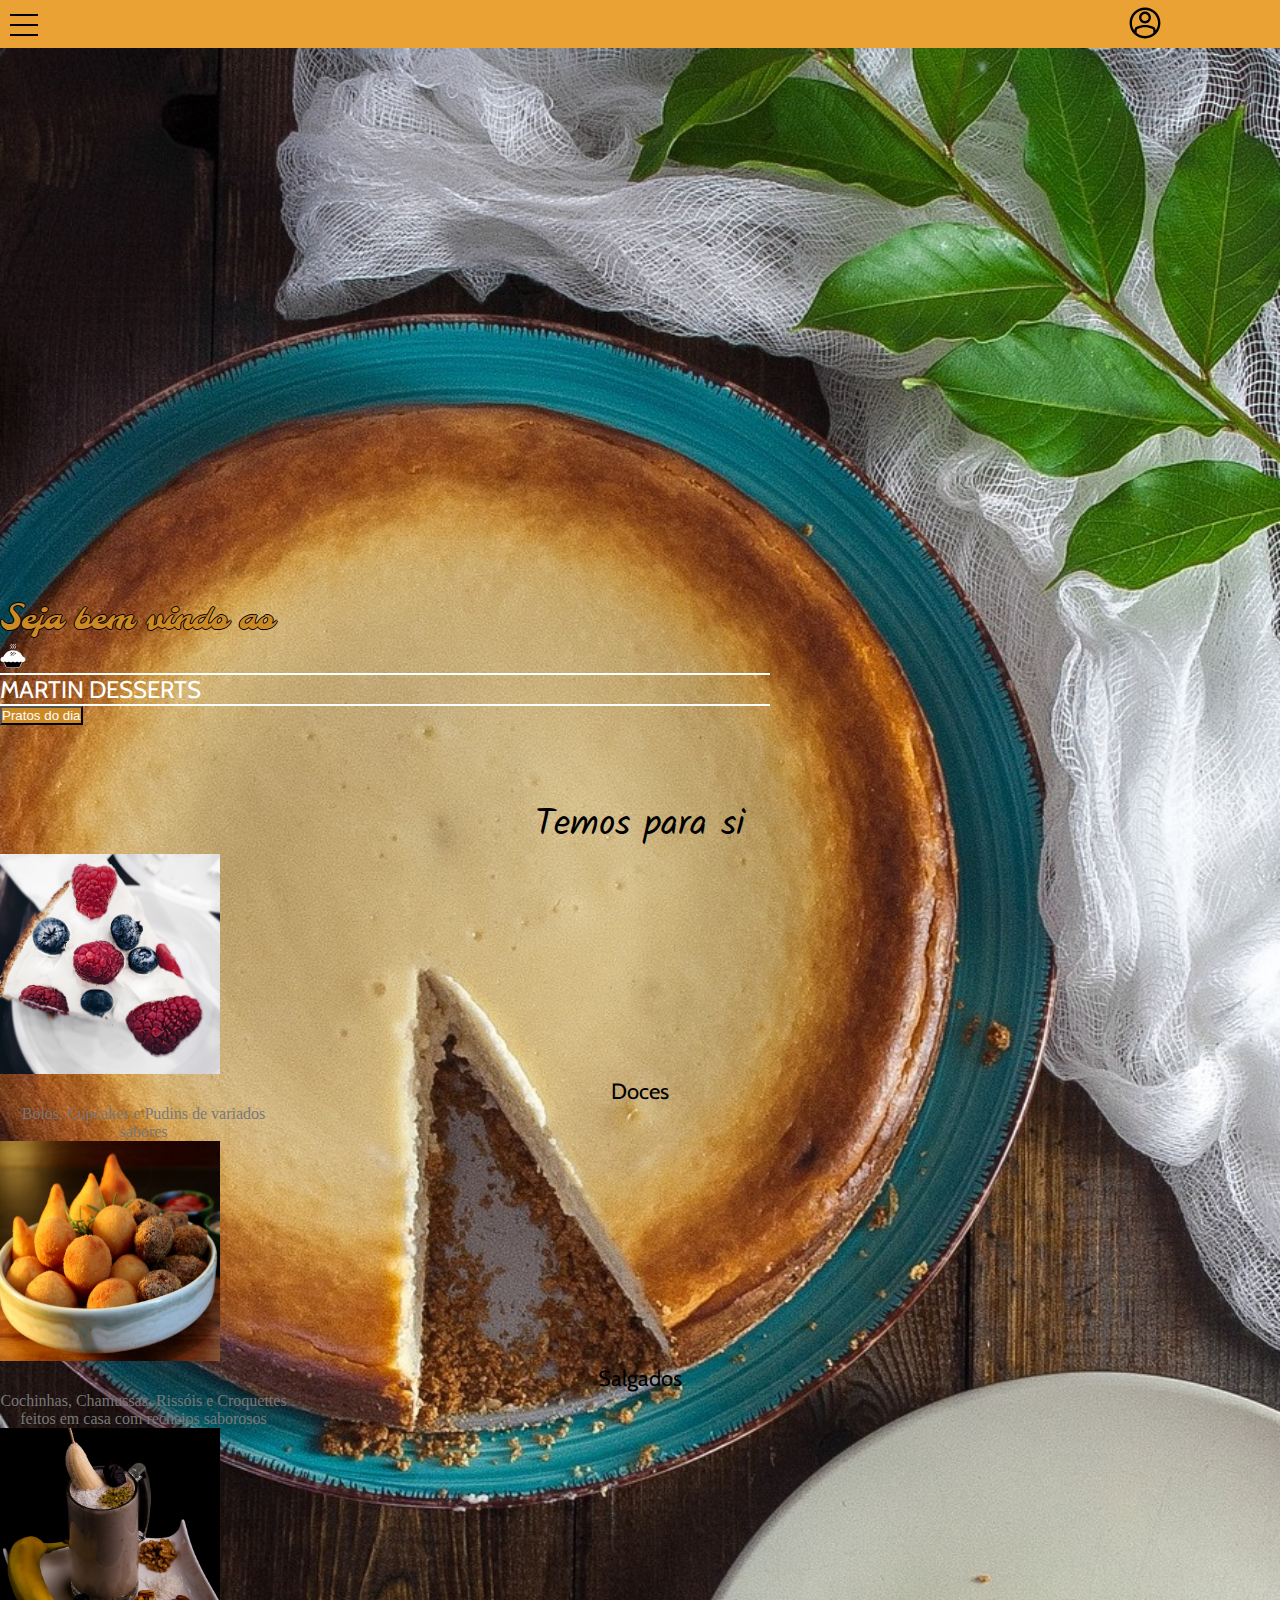
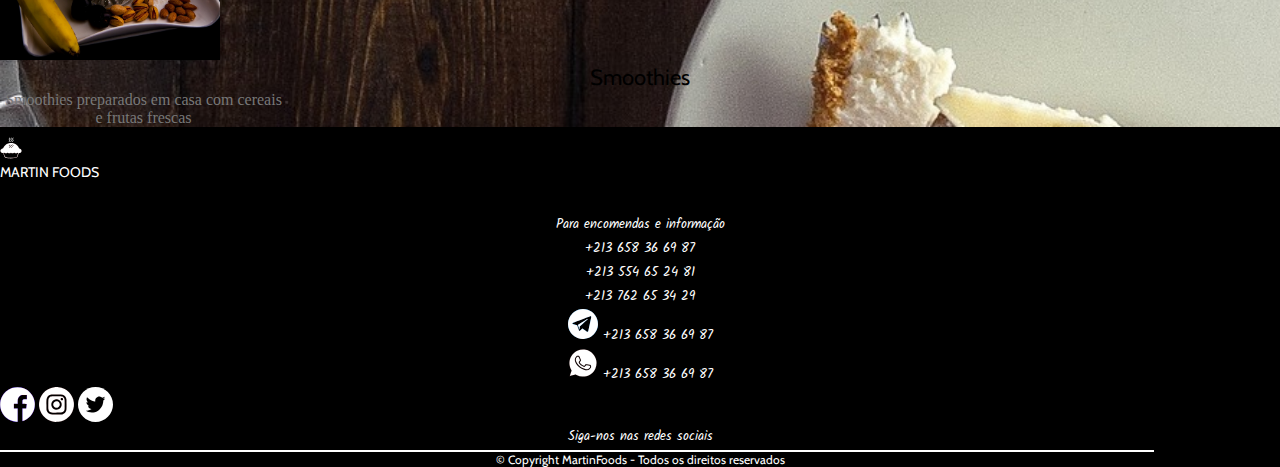
<file: Files/index.html>
<!DOCTYPE html>
<html lang="pt">
<head>
    <meta charset="UTF-8">
    <meta name="viewport" content="width=device-width, initial-scale=1.0">
    <link href="https://fonts.googleapis.com/css2?family=Cabin:ital,wght@0,400;0,500;0,600;0,700;1,400;1,500;1,700&family=Kalam:wght@300;400;700&family=Molle:ital@1&display=swap" rel="stylesheet">
    <link rel="stylesheet" href="https://cdn.jsdelivr.net/npm/bootstrap@4.5.3/dist/css/bootstrap.min.css" integrity="sha384-TX8t27EcRE3e/ihU7zmQxVncDAy5uIKz4rEkgIXeMed4M0jlfIDPvg6uqKI2xXr2" crossorigin="anonymous">
    <link rel="stylesheet" href="another.css">
    <script defer src="script.js"></script>
    <title>Martin Foods</title>
</head>
<body>
    <header>
        <div class="menu-btn">
            <div class="menu-btn-burger">

        </div>
        <a href="login.html" id = "perfil">
            <img src="images/profile_user_icon_148630.svg" width="38px" alt="profile">
        </a>
    </header>
    <main>
        <div id="menuu">
         
        </div>
        
        <div class="container">
            
            <p class="text-center mb-0 boas">Seja bem vindo ao</p>
            <div class="d-flex justify-content-center"><img id="pie" src="images/iconfinder_Pie_56270112.svg" alt=""></div>
            <div class="d-flex justify-content-center mt-0"><hr class="l1"></div>
            <p class="text-center mart my-n2">MARTIN DESSERTS</p>
            <div class="d-flex justify-content-center"><hr class="l1"></div>
            <div class="d-flex justify-content-center"><button type="submit" class="btn btn-link px-3 my-5"><a href="pratos.html">Pratos do dia</a></button></div>

            <p class="temos">Temos para si</p>

            <a class="d-flex justify-content-center mt-5 mb-3" href="doces.html">
                <img class="rounded-circle" src="images/cake-1996314_1920.jpg" width="220px" alt="Bolo coberto com uma pasta branca e enfeitado com frutas vermelhas">
            </a>
            <p class="ftleg">Doces</p>
            <div class="d-flex justify-content-center mt-3"><p class="descrit">Bolos, Cupcakes e Pudins de variados sabores</p></div>
            
            <a class="d-flex justify-content-center mt-5 mb-3" href="salgados.html">
                <img class="rounded-circle" src="images/postblog24.jpg" width="220px" height="220px" alt="Salgados numa tijela branca">
            </a>
            <p class="ftleg">Salgados</p>
            <div class="d-flex justify-content-center mt-3"><p class="descrit">Cochinhas, Chamussas, Rissóis e Croquettes feitos em casa com recheios saborosos</p></div>

            <a class="d-flex justify-content-center mt-5 mb-3" href="smoothies.html">
                <img class="rounded-circle" src="images/majoon-1426276_1920.jpg" width="220px" alt="Bolo coberto com uma pasta branca e enfeitado com frutas vermelhas">
            </a>
            <p class="ftleg">Smoothies</p>
            <div class="d-flex justify-content-center mt-3 mb-5"><p class="descrit">Smoothies preparados em casa com cereais e frutas frescas</p></div>
        </div>
    </main>
    <footer class="pb-n1">
        <div class="d-flex justify-content-center"><img id="pie2" src="images/iconfinder_Pie_56270112.svg" alt=""></div>
        <p class="text-center mart2 m-0">MARTIN FOODS</p>
        <div class="contacts">
            <p>Para encomendas e informação</p>
            <p>+213 658 36 69 87</p>
            <p>+213 554 65 24 81</p>
            <p>+213 762 65 34 29</p>
            <p><img src="images/iconfinder_telegram_3069742.svg" width="30px" alt="">    +213 658 36 69 87</p>
            <p><img src="images/iconfinder_Social-media-expand_Whatsapp_4362938.svg" width="30px" alt="">    +213 658 36 69 87</p>
        </div>
        
        <div class="d-flex justify-content-center pt-3 mt-5 mb-3">
            <a href="https://www.facebook.com/daniel.martinho.9400"><img class="mr-4" src="images/facebook (1).svg" width="35px" alt="facebook logo"></a>
            <a href="https://www.instagram.com/mnz_cobra?=nametag"><img src="images/instagram.svg" width="35px" alt="instagram logo"></a>
            <a href="https://twitter.com/MnzMarcus?s=08"><img class="ml-4" src="images/iconfinder_twitter_online_social_media_734367.svg" width="35px" alt="twitter logo"></a>
        </div>
        <p class="siga">Siga-nos nas redes sociais</p>
        <div class="d-flex justify-content-center "><hr class="copy mb-0"></div>
        <p class="right">&copy Copyright MartinFoods - Todos os direitos reservados</p>
    </footer>
</body>
</html>
</file>
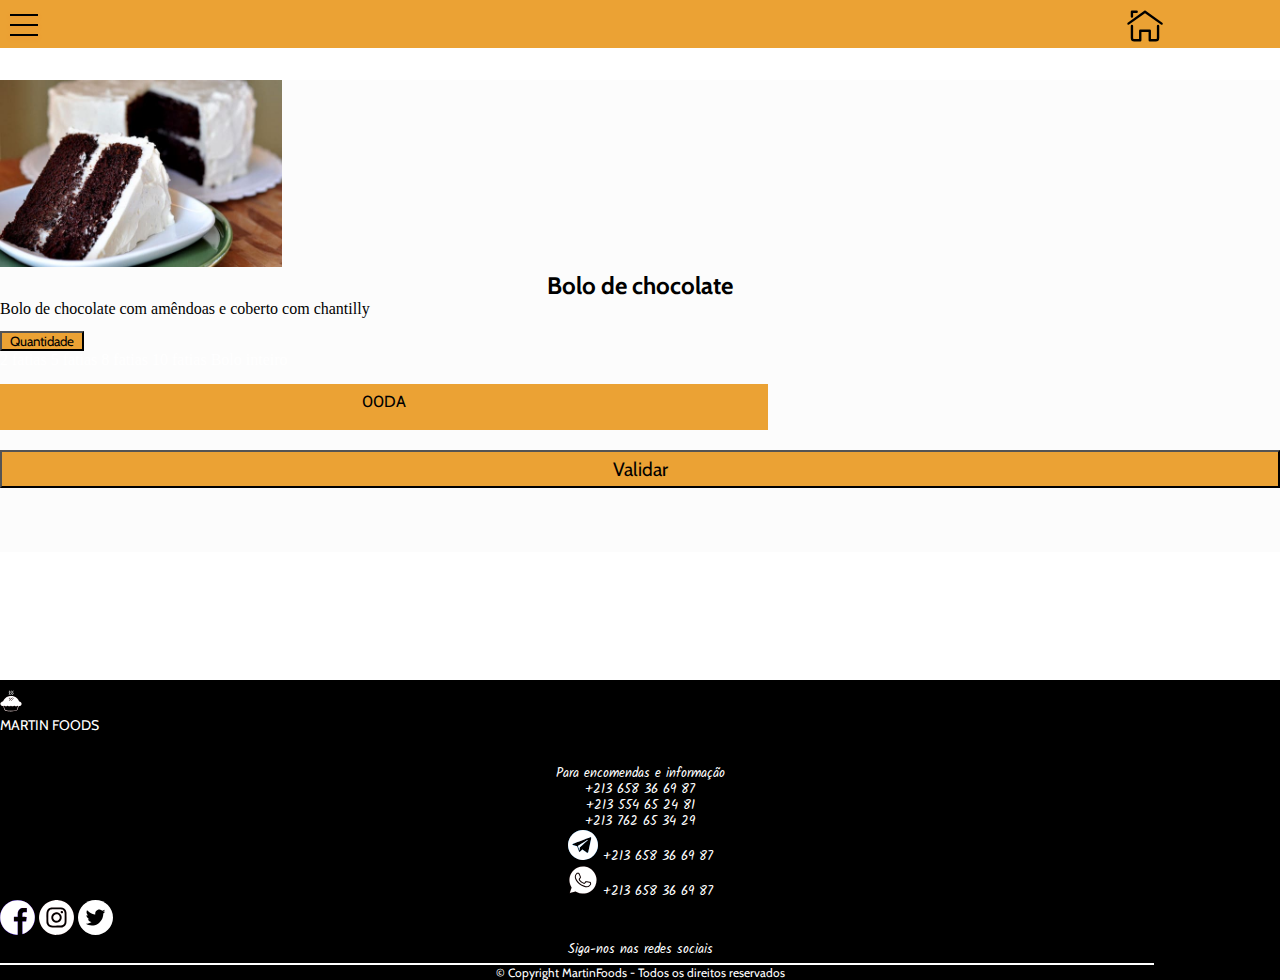
<file: Files/bolochoco.html>
<!DOCTYPE html>
<html lang="pt">
<head>
    <meta charset="UTF-8">
    <meta name="viewport" content="width=device-width, initial-scale=1.0">
    <link href="https://fonts.googleapis.com/css2?family=Cabin:ital,wght@0,400;0,500;0,600;0,700;1,400;1,500;1,700&family=Kalam:wght@300;400;700&family=Molle:ital@1&display=swap" rel="stylesheet">
    <link rel="stylesheet" href="https://cdn.jsdelivr.net/npm/bootstrap@4.5.3/dist/css/bootstrap.min.css" integrity="sha384-TX8t27EcRE3e/ihU7zmQxVncDAy5uIKz4rEkgIXeMed4M0jlfIDPvg6uqKI2xXr2" crossorigin="anonymous">
    <script defer src="https://code.jquery.com/jquery-3.5.1.slim.min.js" integrity="sha384-DfXdz2htPH0lsSSs5nCTpuj/zy4C+OGpamoFVy38MVBnE+IbbVYUew+OrCXaRkfj" crossorigin="anonymous"></script>
    <script defer src="https://cdn.jsdelivr.net/npm/bootstrap@4.5.3/dist/js/bootstrap.bundle.min.js" integrity="sha384-ho+j7jyWK8fNQe+A12Hb8AhRq26LrZ/JpcUGGOn+Y7RsweNrtN/tE3MoK7ZeZDyx" crossorigin="anonymous"></script>
    <script defer src="script.js"></script>
    <link rel="stylesheet" href="main.css">
    <title>Bolo de chocolate</title>
</head>
<body>
    <header>
      <div class="menu-btn">
        <div class="menu-btn-burger">

        </div>
      </div>
      <a href="index.html" id="home">
        <img src="images/home_button.svg" width="38px" alt="home button">
      </a>
    </header>
    <main>
      <div id="menuu">
         
      </div>

      <div class= "container">
        <div class="d-flex justify-content-center">
          <img src="images/Bolo de chocolate.jpg" width="282px" alt="Bolo de chocolate">
        </div>

      <h2>Bolo de chocolate</h2>
      <p class="text-center mx-4 my-5">Bolo de chocolate com amêndoas e coberto com chantilly</p>

      <!-- Example split danger button -->
      <div class="d-flex justify-content-around my-1">
        <div class="dropdown">
          <button class="btn btn-light dropdown-toggle" type="button" id="dropdownMenuButton" data-toggle="dropdown" aria-haspopup="true" aria-expanded="false">
            Quantidade
          </button>
          <div class="dropdown-menu">
            <a class="dropdown-item" id="opt1" href="#">2 fatias</a>
            <a class="dropdown-item" id="opt2" href="#">5 fatias</a>
            <a class="dropdown-item" id="opt3" href="#">8 fatias</a>
            <a class="dropdown-item" id="opt4" href="#">10 fatias</a>
            <a class="dropdown-item" id="opt5" href="#">Bolo inteiro</a>
          </div>
        </div>
        <p id="preço">00DA</p>
      </div>
        <div class="d-flex justify-content-center">
          <button class="validar btn btn-light" type="submit">Validar</button>
        </div>
      </div>
    </main>
    <footer>
      <div class="d-flex justify-content-center"><img id="pie2" src="images/iconfinder_Pie_56270112.svg" alt=""></div>
        <p class="text-center mart2 m-0">MARTIN FOODS</p>
        <div class="contacts">
            <p>Para encomendas e informação</p>
            <p>+213 658 36 69 87</p>
            <p>+213 554 65 24 81</p>
            <p>+213 762 65 34 29</p>
            <p><img src="images/iconfinder_telegram_3069742.svg" width="30px" alt="">    +213 658 36 69 87</p>
            <p><img src="images/iconfinder_Social-media-expand_Whatsapp_4362938.svg" width="30px" alt="">    +213 658 36 69 87</p>
        </div>
        
        <div class="d-flex justify-content-center pt-3 mt-5 mb-3">
          <a href="https://www.facebook.com/daniel.martinho.9400"><img class="mr-4" src="images/facebook (1).svg" width="35px" alt="facebook logo"></a>
          <a href="https://www.instagram.com/mnz_cobra?=nametag"><img src="images/instagram.svg" width="35px" alt="instagram logo"></a>
          <a href="https://twitter.com/MnzMarcus?s=08"><img class="ml-4" src="images/iconfinder_twitter_online_social_media_734367.svg" width="35px" alt="twitter logo"></a>
        </div>
        <p class="siga">Siga-nos nas redes sociais</p>
        <div class="d-flex justify-content-center "><hr class="copy mb-0"></div>
        <p class="right">&copy Copyright MartinFoods - Todos os direitos reservados</p>
    </footer>
</body>
</html>
</file>
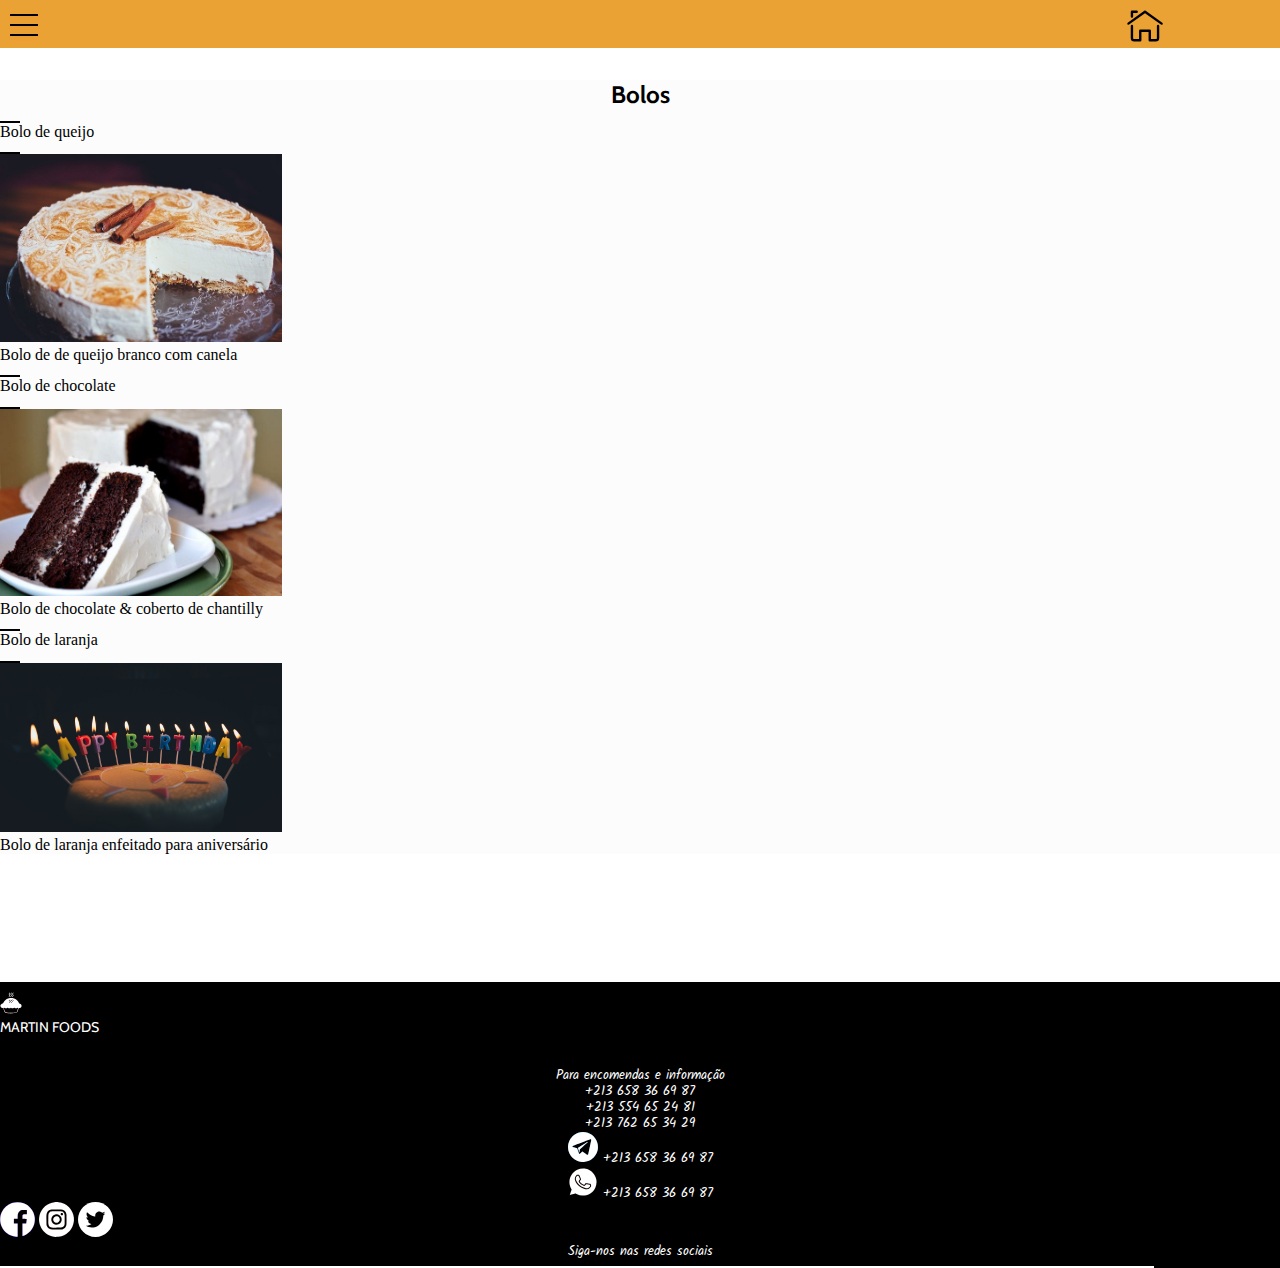
<file: Files/bolos.html>
<!DOCTYPE html>
<html lang="pt">
<head>
    <meta charset="UTF-8">
    <meta name="viewport" content="width=device-width, initial-scale=1.0">
    <link href="https://fonts.googleapis.com/css2?family=Cabin:ital,wght@0,400;0,500;0,600;0,700;1,400;1,500;1,700&family=Kalam:wght@300;400;700&family=Molle:ital@1&display=swap" rel="stylesheet">
    <link rel="stylesheet" href="https://cdn.jsdelivr.net/npm/bootstrap@4.5.3/dist/css/bootstrap.min.css" integrity="sha384-TX8t27EcRE3e/ihU7zmQxVncDAy5uIKz4rEkgIXeMed4M0jlfIDPvg6uqKI2xXr2" crossorigin="anonymous">
    <script defer src="script.js"></script>
    <link rel="stylesheet" href="main.css">
    <title>Bolos</title>
</head>
<body>
    <header>
        <div class="menu-btn">
            <div class="menu-btn-burger">
    
        </div>
    
        <a href="index.html" id="home">
            <img src="images/home_button.svg" width="38px" alt="home button">
        </a>
       </header>
       <main>
            <div id="menuu">
                
            </div>
            
            <div class="container">
            <h2 class="my-3">Bolos</h2>
    
            <div class="d-flex justify-content-center mt-5">
                <hr class="l2">
                <p class="px-1">Bolo de queijo</p>
                <hr class="l2">
            </div>
    
            <a class="d-flex justify-content-center" href="#">
                <img src="images/blur-1869227_640.jpg" width="282px" alt="">
            </a>
            <p class="text-center mx-5 my-0">Bolo de de queijo branco com canela</p>
    
    
            <div class="d-flex justify-content-center mt-5">
                <hr class="l2">
                <p class="px-1">Bolo de chocolate</p>
                <hr class="l2">
            </div>
            <div class="item">
                <a class="d-flex justify-content-center px-n2" href="bolochoco.html">
                <img src="images/Bolo de chocolate.jpg" width="282px" alt="Bolo de chocolate">
                </a>
                <p class="text-center mx-5 my-0">Bolo de chocolate & coberto de chantilly</p>
            </div>
            
    
            <div class="d-flex justify-content-center mt-5">
                <hr class="l2">
                <p class="px-1">Bolo de laranja</p>
                <hr class="l2">
            </div>
    
            <a class="d-flex justify-content-center" href="#">
                <img src="images/Bolo de laranja.jpg" width="282px" alt="Bolo de laranja">
            </a>
            <p class="text-center mx-5 my-0 mb-5">Bolo de laranja enfeitado para aniversário</p>
       </main>
       <footer>
        <div class="d-flex justify-content-center"><img id="pie2" src="images/iconfinder_Pie_56270112.svg" alt=""></div>
            <p class="text-center mart2 m-0">MARTIN FOODS</p>
            <div class="contacts">
                <p>Para encomendas e informação</p>
                <p>+213 658 36 69 87</p>
                <p>+213 554 65 24 81</p>
                <p>+213 762 65 34 29</p>
                <p><img src="images/iconfinder_telegram_3069742.svg" width="30px" alt="">    +213 658 36 69 87</p>
                <p><img src="images/iconfinder_Social-media-expand_Whatsapp_4362938.svg" width="30px" alt="">    +213 658 36 69 87</p>
            </div>
            
            <div class="d-flex justify-content-center pt-3 mt-5 mb-3">
                <a href="https://www.facebook.com/daniel.martinho.9400"><img class="mr-4" src="images/facebook (1).svg" width="35px" alt="facebook logo"></a>
                <a href="https://www.instagram.com/mnz_cobra?=nametag"><img src="images/instagram.svg" width="35px" alt="instagram logo"></a>
                <a href="https://twitter.com/MnzMarcus?s=08"><img class="ml-4" src="images/iconfinder_twitter_online_social_media_734367.svg" width="35px" alt="twitter logo"></a>
            </div>
            <p class="siga">Siga-nos nas redes sociais</p>
            <div class="d-flex justify-content-center "><hr class="copy mb-0"></div>
            <p clas
</body>
</html>
</file>
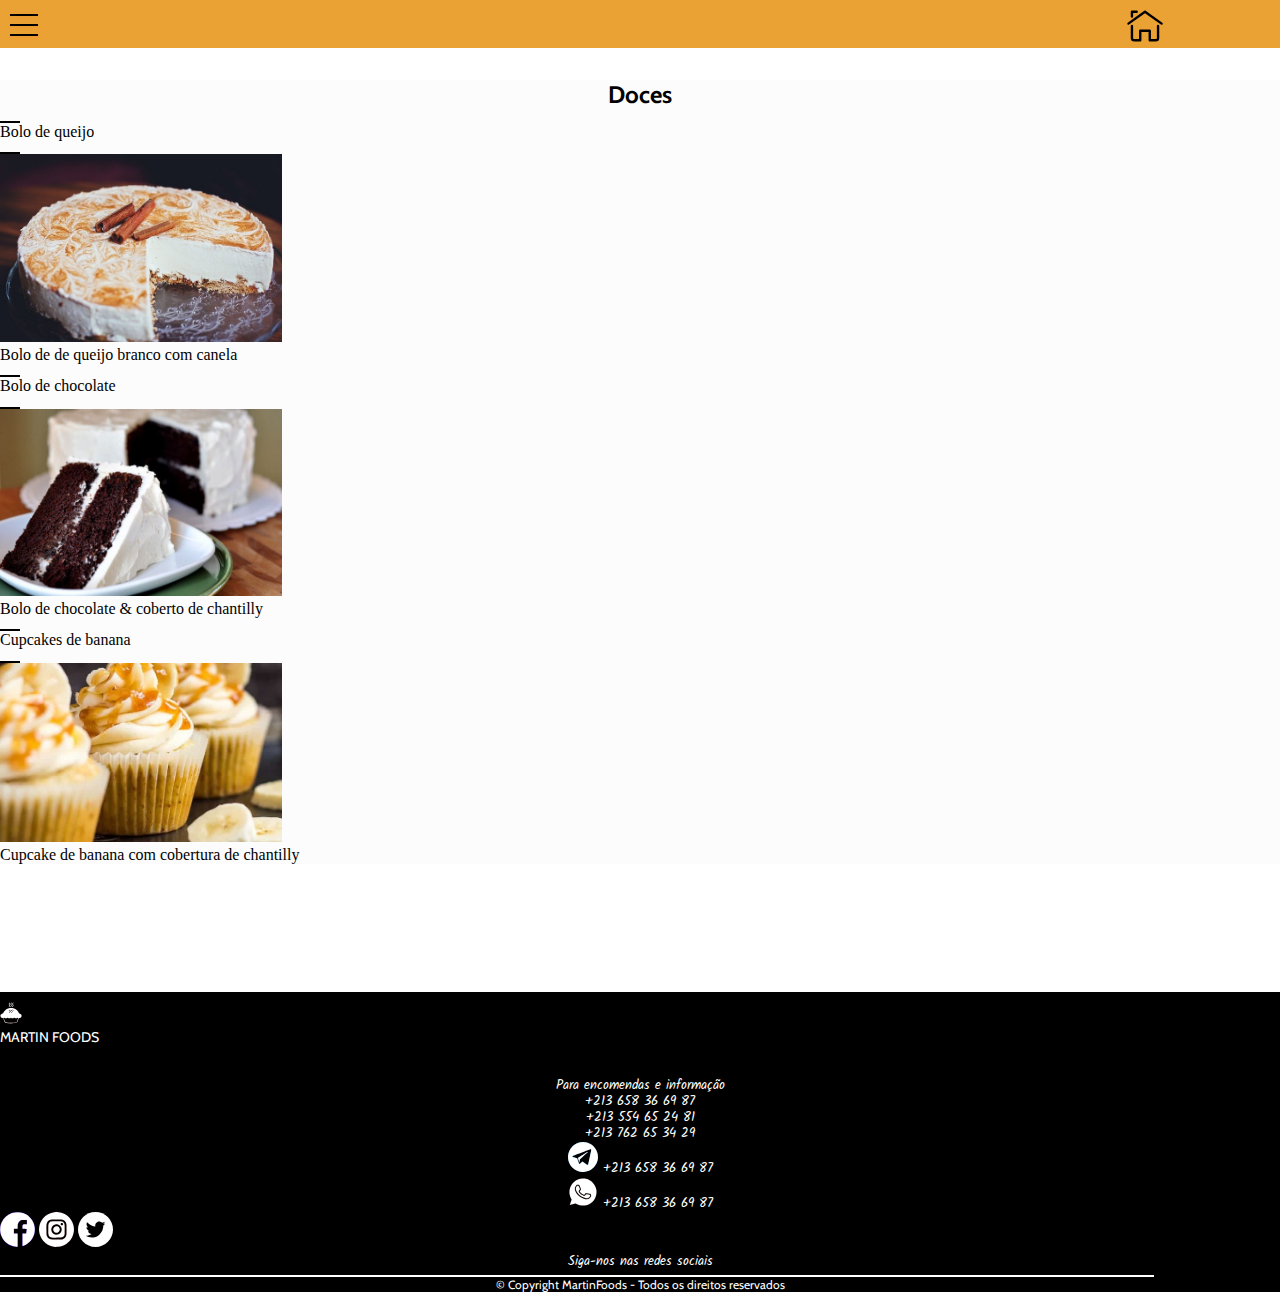
<file: Files/doces.html>
<!DOCTYPE html>
<html lang="pt">
<head>
    <meta charset="UTF-8">
    <meta name="viewport" content="width=device-width, initial-scale=1.0">
    <link href="https://fonts.googleapis.com/css2?family=Cabin:ital,wght@0,400;0,500;0,600;0,700;1,400;1,500;1,700&family=Kalam:wght@300;400;700&family=Molle:ital@1&display=swap" rel="stylesheet">
    <link rel="stylesheet" href="https://cdn.jsdelivr.net/npm/bootstrap@4.5.3/dist/css/bootstrap.min.css" integrity="sha384-TX8t27EcRE3e/ihU7zmQxVncDAy5uIKz4rEkgIXeMed4M0jlfIDPvg6uqKI2xXr2" crossorigin="anonymous">
    <script defer src="script.js"></script>
    <link rel="stylesheet" href="main.css">
    <title>Doces</title>
</head>
<body>
   <header>
    <div class="menu-btn">
        <div class="menu-btn-burger">

    </div>

    <a href="index.html" id="home">
        <img src="images/home_button.svg" width="38px" alt="home button">
    </a>
   </header>
   <main>
        <div id="menuu">
            
        </div>
        
        <div class="container">
        <h2 class="my-3">Doces</h2>

        <div class="d-flex justify-content-center mt-5">
            <hr class="l2">
            <p class="px-1">Bolo de queijo</p>
            <hr class="l2">
        </div>

        <a class="d-flex justify-content-center" href="#">
            <img src="images/blur-1869227_640.jpg" width="282px" alt="">
        </a>
        <p class="text-center mx-5 my-0">Bolo de de queijo branco com canela</p>


        <div class="d-flex justify-content-center mt-5">
            <hr class="l2">
            <p class="px-1">Bolo de chocolate</p>
            <hr class="l2">
        </div>
        <div class="item">
            <a class="d-flex justify-content-center px-n2" href="bolochoco.html">
            <img src="images/Bolo de chocolate.jpg" width="282px" alt="Bolo de chocolate">
            </a>
            <p class="text-center mx-5 my-0">Bolo de chocolate & coberto de chantilly</p>
        </div>
        

        <div class="d-flex justify-content-center mt-5">
            <hr class="l2">
            <p class="px-1">Cupcakes de banana</p>
            <hr class="l2">
        </div>

        <a class="d-flex justify-content-center" href="#">
            <img src="images/Cupcake de banana.jpg" width="282px" alt="Cupcake de banana">
        </a>
        <p class="text-center mx-5 my-0 mb-5">Cupcake de banana com cobertura de chantilly</p>
   </main>
   <footer>
    <div class="d-flex justify-content-center"><img id="pie2" src="images/iconfinder_Pie_56270112.svg" alt=""></div>
        <p class="text-center mart2 m-0">MARTIN FOODS</p>
        <div class="contacts">
            <p>Para encomendas e informação</p>
            <p>+213 658 36 69 87</p>
            <p>+213 554 65 24 81</p>
            <p>+213 762 65 34 29</p>
            <p><img src="images/iconfinder_telegram_3069742.svg" width="30px" alt="">    +213 658 36 69 87</p>
            <p><img src="images/iconfinder_Social-media-expand_Whatsapp_4362938.svg" width="30px" alt="">    +213 658 36 69 87</p>
        </div>
        
        <div class="d-flex justify-content-center pt-3 mt-5 mb-3">
            <a href="https://www.facebook.com/daniel.martinho.9400"><img class="mr-4" src="images/facebook (1).svg" width="35px" alt="facebook logo"></a>
            <a href="https://www.instagram.com/mnz_cobra?=nametag"><img src="images/instagram.svg" width="35px" alt="instagram logo"></a>
            <a href="https://twitter.com/MnzMarcus?s=08"><img class="ml-4" src="images/iconfinder_twitter_online_social_media_734367.svg" width="35px" alt="twitter logo"></a>
        </div>
        <p class="siga">Siga-nos nas redes sociais</p>
        <div class="d-flex justify-content-center "><hr class="copy mb-0"></div>
        <p class="right">&copy Copyright MartinFoods - Todos os direitos reservados</p>
   </footer> 
</body>
</html>
</file>
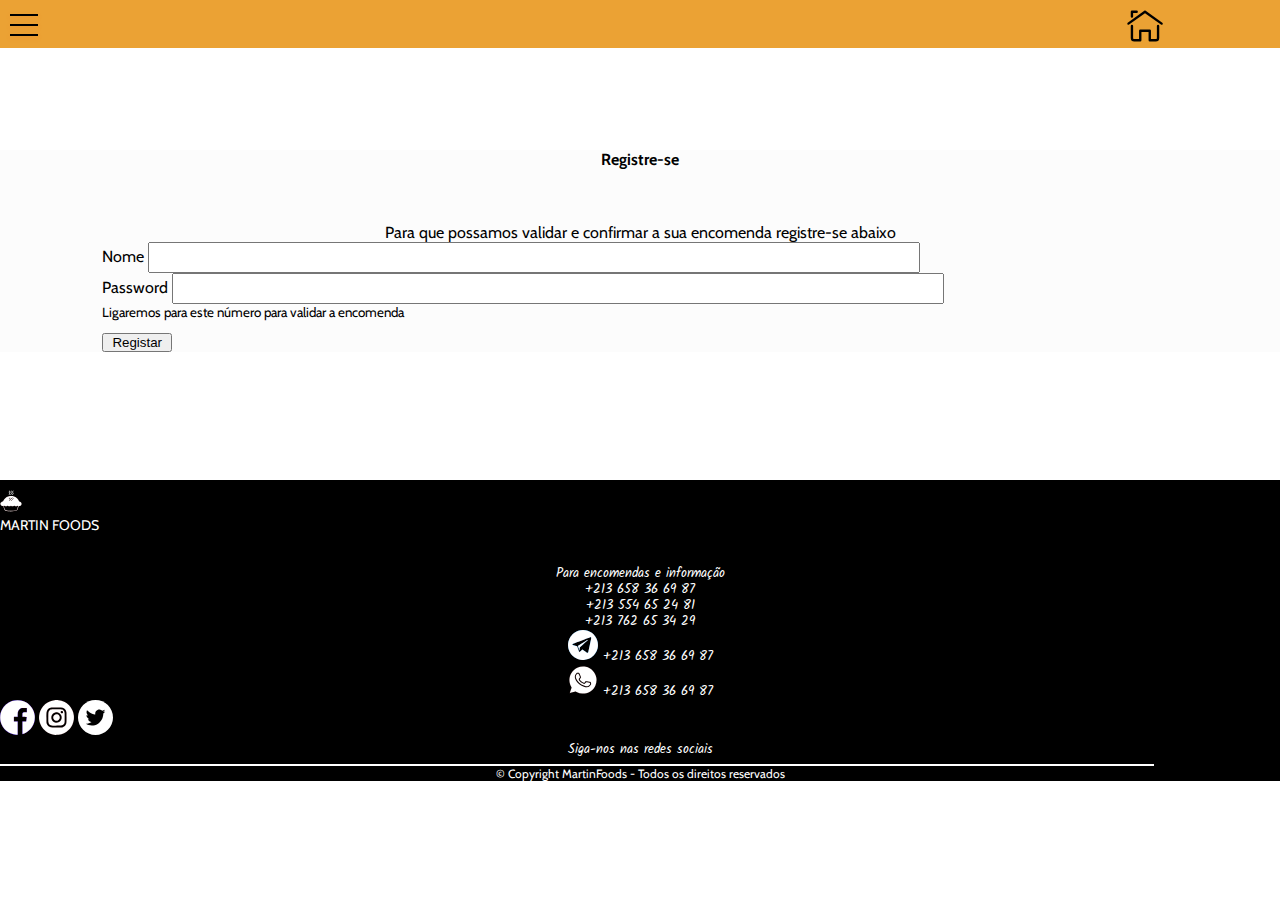
<file: Files/login.html>
<!DOCTYPE html>
<html lang="pt">
<head>
    <meta charset="UTF-8">
    <meta name="viewport" content="width=device-width, initial-scale=1.0">
    <link href="https://fonts.googleapis.com/css2?family=Cabin:ital,wght@0,400;0,500;0,600;0,700;1,400;1,500;1,700&family=Kalam:wght@300;400;700&family=Molle:ital@1&display=swap" rel="stylesheet">
    <link rel="stylesheet" href="https://cdn.jsdelivr.net/npm/bootstrap@4.5.3/dist/css/bootstrap.min.css" integrity="sha384-TX8t27EcRE3e/ihU7zmQxVncDAy5uIKz4rEkgIXeMed4M0jlfIDPvg6uqKI2xXr2" crossorigin="anonymous">
    <link rel="stylesheet" href="main.css">
    <script defer src="script.js"></script>
    <title>Login</title>
</head>
<body>
    <header>
        <div class="menu-btn">
            <div class="menu-btn-burger">
    
        </div>
    
        <a href="index.html" id="home">
            <img src="images/home_button.svg" width="38px" alt="home button">
        </a>
    </header>
    <main>
        <div id="menuu">
         
        </div>
        <section>
            <h4 id="regist">Registre-se</h4>
            <p id="discricao">Para que possamos validar e confirmar a sua encomenda registre-se abaixo</p>
            <div>
                <form>
                    <div class="mb-3">
                      <label for="nome" class="form-label">Nome</label>
                      <input type="text" class="form-control" id="exampleInputEmail1" aria-describedby="emailHelp">
                    </div>
                    <div class="mb-3">
                      <label for="exampleInputPassword1" class="form-label">Password</label>
                      <input type="number" class="form-control" id="exampleInputPassword1">
                      <div id="emailHelp" class="form-text">Ligaremos para este número para validar a encomenda</div>
                    </div>
                    
                    <button type="submit" class="btn btn-dark">Registar</button>
                  </form>
            </div>
        </section>
        
    </main>

    <footer>
        <div class="d-flex justify-content-center"><img id="pie2" src="images/iconfinder_Pie_56270112.svg" alt=""></div>
        <p class="text-center mart2 m-0">MARTIN FOODS</p>
        <div class="contacts">
            <p>Para encomendas e informação</p>
            <p>+213 658 36 69 87</p>
            <p>+213 554 65 24 81</p>
            <p>+213 762 65 34 29</p>
            <p><img src="images/iconfinder_telegram_3069742.svg" width="30px" alt="">    +213 658 36 69 87</p>
            <p><img src="images/iconfinder_Social-media-expand_Whatsapp_4362938.svg" width="30px" alt="">    +213 658 36 69 87</p>
        </div>
        
        <div class="d-flex justify-content-center pt-3 mt-5 mb-3">
            <a href="https://www.facebook.com/daniel.martinho.9400"><img class="mr-4" src="images/facebook (1).svg" width="35px" alt="facebook logo"></a>
            <a href="https://www.instagram.com/mnz_cobra?=nametag"><img src="images/instagram.svg" width="35px" alt="instagram logo"></a>
            <a href="https://twitter.com/MnzMarcus?s=08"><img class="ml-4" src="images/iconfinder_twitter_online_social_media_734367.svg" width="35px" alt="twitter logo"></a>
        </div>
        <p class="siga">Siga-nos nas redes sociais</p>
        <div class="d-flex justify-content-center "><hr class="copy mb-0"></div>
        <p class="right">&copy Copyright MartinFoods - Todos os direitos reservados</p>
    </footer>
</body>
</html>
</file>
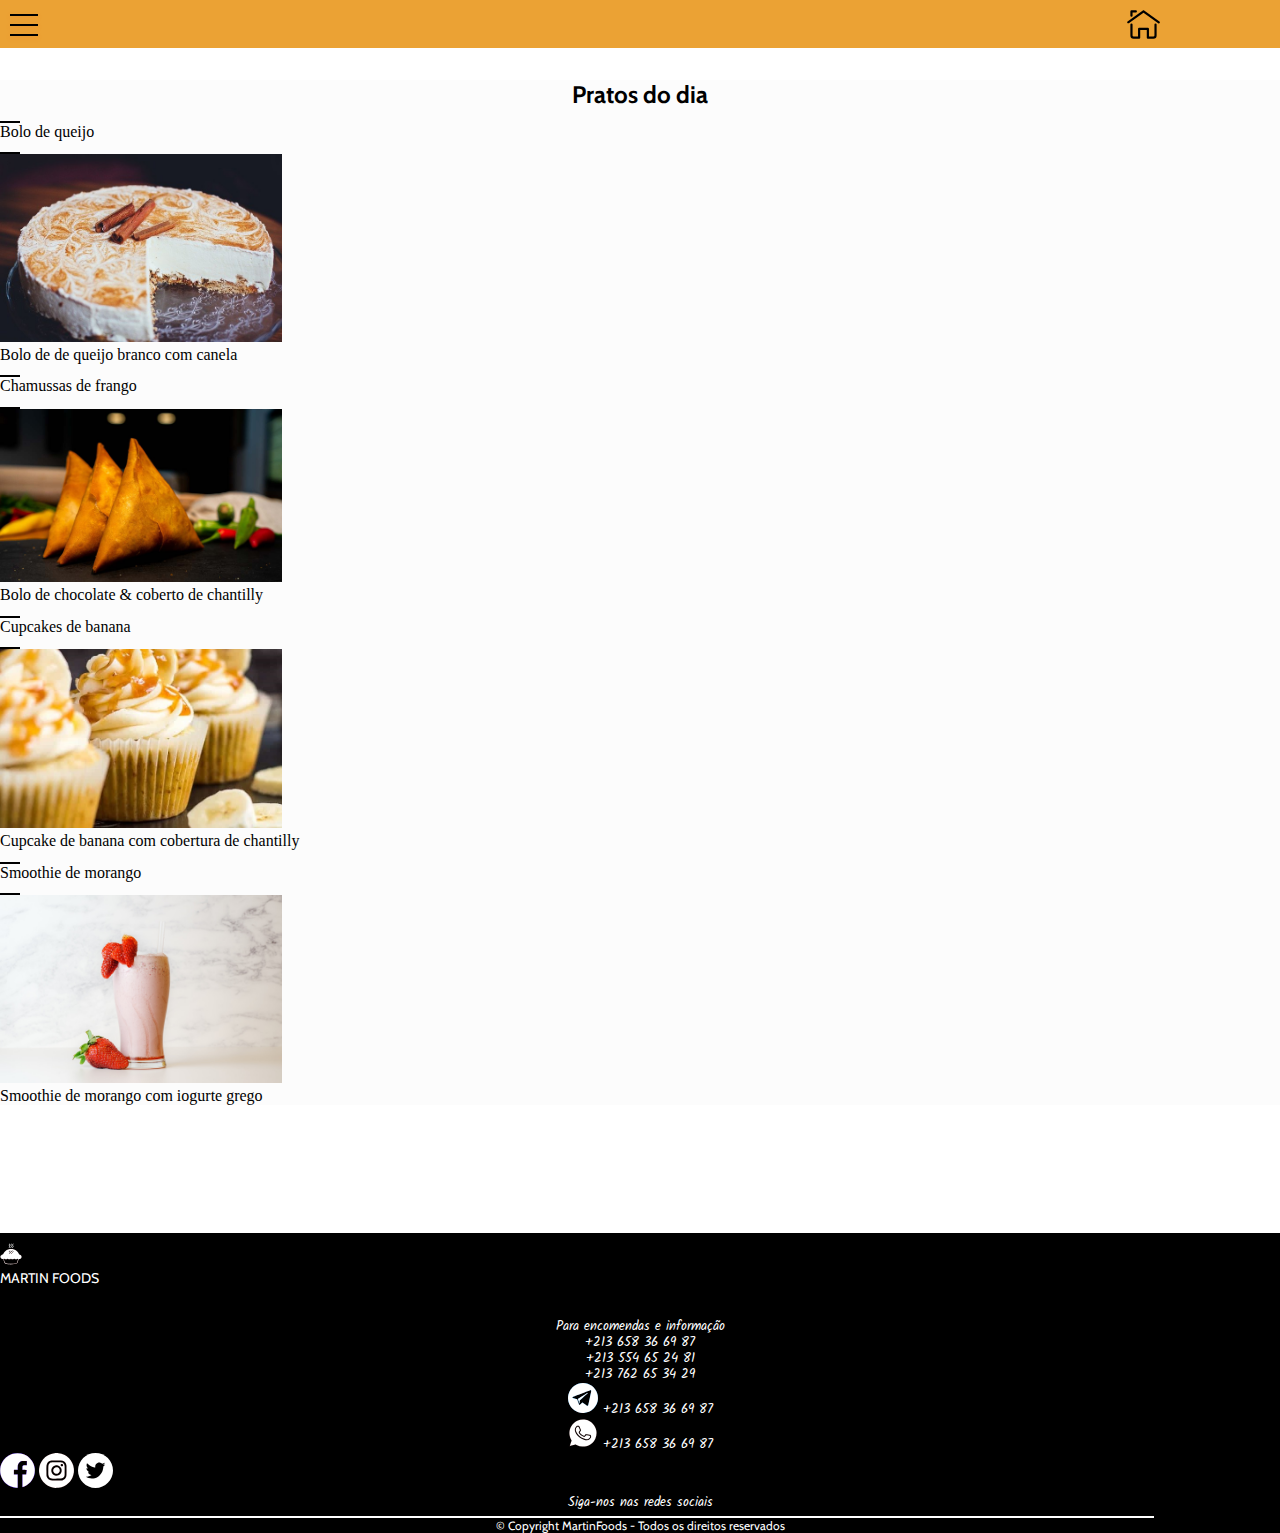
<file: Files/pratos.html>
<!DOCTYPE html>
<html lang="pt">
<head>
    <meta charset="UTF-8">
    <meta name="viewport" content="width=device-width, initial-scale=1.0">
    <link href="https://fonts.googleapis.com/css2?family=Cabin:ital,wght@0,400;0,500;0,600;0,700;1,400;1,500;1,700&family=Kalam:wght@300;400;700&family=Molle:ital@1&display=swap" rel="stylesheet">
    <link rel="stylesheet" href="https://cdn.jsdelivr.net/npm/bootstrap@4.5.3/dist/css/bootstrap.min.css" integrity="sha384-TX8t27EcRE3e/ihU7zmQxVncDAy5uIKz4rEkgIXeMed4M0jlfIDPvg6uqKI2xXr2" crossorigin="anonymous">
    <script defer src="script.js"></script>
    <link rel="stylesheet" href="main.css">
    <title>Pratos do dia</title>
</head>
<body>
    <header>
        <div class="menu-btn">
            <div class="menu-btn-burger">

        </div>
        <a href="index.html" id="home">
            <img src="images/home_button.svg" width="35px" alt="home button">
        </a>
    </header>
    <main>
        <div id="menuu">
         
        </div>
        
        <div class="container">
            <h2 class="my-3">Pratos do dia</h2>
    
            <div class="d-flex justify-content-center mt-5">
                <hr class="l2">
                <p class="px-1">Bolo de queijo</p>
                <hr class="l2">
            </div>
    
            <a class="d-flex justify-content-center" href="#">
                <img src="images/blur-1869227_640.jpg" width="282px" alt="">
            </a>
            <p class="text-center mx-5 my-0">Bolo de de queijo branco com canela</p>
    
    
            <div class="d-flex justify-content-center mt-5">
                <hr class="l2">
                <p class="px-1">Chamussas de frango</p>
                <hr class="l2">
            </div>
    
            <a class="d-flex justify-content-center" href="#">
                <img src="images/Chamuças de frango.jpg" width="282px" alt="Bolo de chocolate">
            </a>
            <p class="text-center mx-5 my-0">Bolo de chocolate & coberto de chantilly</p>
    
            <div class="d-flex justify-content-center mt-5">
                <hr class="l2">
                <p class="px-1">Cupcakes de banana</p>
                <hr class="l2">
            </div>
    
            <a class="d-flex justify-content-center" href="#">
                <img src="images/Cupcake de banana.jpg" width="282px" alt="Cupcake de banana">
            </a>
            <p class="text-center mx-5 my-0 mb-5">Cupcake de banana com cobertura de chantilly</p>

            <div class="d-flex justify-content-center mt-5">
                <hr class="l2">
                <p class="px-1">Smoothie de morango</p>
                <hr class="l2">
            </div>
    
            <a class="d-flex justify-content-center" href="#">
                <img src="images/Smoothie de morango.jpg" width="282px" alt="Cupcake de banana">
            </a>
            <p class="text-center mx-5 my-0 mb-5">Smoothie de morango com iogurte grego</p>
    </main>
    <footer>
        <div class="d-flex justify-content-center"><img id="pie2" src="images/iconfinder_Pie_56270112.svg" alt=""></div>
        <p class="text-center mart2 m-0">MARTIN FOODS</p>
        <div class="contacts">
            <p>Para encomendas e informação</p>
            <p>+213 658 36 69 87</p>
            <p>+213 554 65 24 81</p>
            <p>+213 762 65 34 29</p>
            <p><img src="images/iconfinder_telegram_3069742.svg" width="30px" alt="">    +213 658 36 69 87</p>
            <p><img src="images/iconfinder_Social-media-expand_Whatsapp_4362938.svg" width="30px" alt="">    +213 658 36 69 87</p>
        </div>
        
        <div class="d-flex justify-content-center pt-3 mt-5 mb-3">
            <a href="https://www.facebook.com/daniel.martinho.9400"><img class="mr-4" src="images/facebook (1).svg" width="35px" alt="facebook logo"></a>
            <a href="https://www.instagram.com/mnz_cobra?=nametag"><img src="images/instagram.svg" width="35px" alt="instagram logo"></a>
            <a href="https://twitter.com/MnzMarcus?s=08"><img class="ml-4" src="images/iconfinder_twitter_online_social_media_734367.svg" width="35px" alt="twitter logo"></a>
        </div>
        <p class="siga">Siga-nos nas redes sociais</p>
        <div class="d-flex justify-content-center "><hr class="copy mb-0"></div>
        <p class="right">&copy Copyright MartinFoods - Todos os direitos reservados</p>
    </footer>
</body>
</html>
</file>
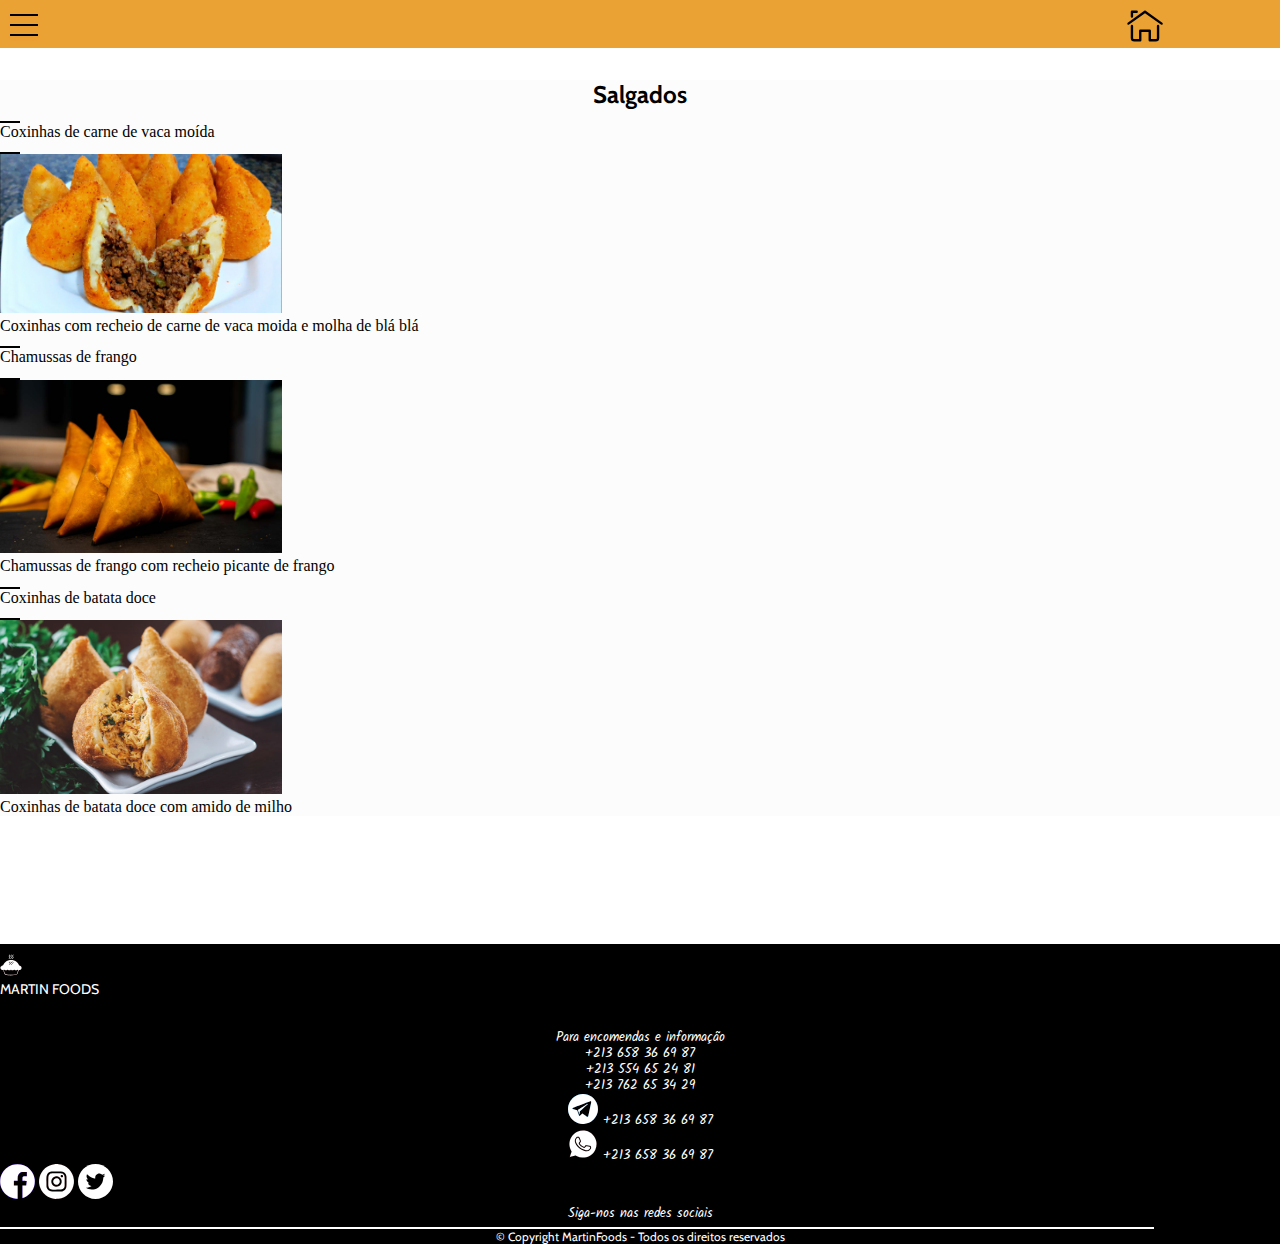
<file: Files/salgados.html>
<!DOCTYPE html>
<html lang="pt">
<head>
    <meta charset="UTF-8">
    <meta name="viewport" content="width=device-width, initial-scale=1.0">
    <link href="https://fonts.googleapis.com/css2?family=Cabin:ital,wght@0,400;0,500;0,600;0,700;1,400;1,500;1,700&family=Kalam:wght@300;400;700&family=Molle:ital@1&display=swap" rel="stylesheet">
    <link rel="stylesheet" href="https://cdn.jsdelivr.net/npm/bootstrap@4.5.3/dist/css/bootstrap.min.css" integrity="sha384-TX8t27EcRE3e/ihU7zmQxVncDAy5uIKz4rEkgIXeMed4M0jlfIDPvg6uqKI2xXr2" crossorigin="anonymous">
    <script defer src="script.js"></script>
    <link rel="stylesheet" href="main.css">
    <title>Salgados</title>
</head>
<body>
   <header>
    <div class="menu-btn">
        <div class="menu-btn-burger">
            
        </div>
    </div>
    <a href="index.html" id="home">
        <img src="images/home_button.svg" width="38px" alt="home button">
    </a>
   </header>
   <main>
        <div id="menuu">
            
        </div>
        
        <div class="container">
        <h2 class="my-3">Salgados</h2>

        <div class="d-flex justify-content-center mt-5">
            <hr class="l2">
            <p class="px-1">Coxinhas de carne de vaca moída</p>
            <hr class="l2">
        </div>

        <a class="d-flex justify-content-center" href="#">
            <img src="images/Coxinhas de carne moída.jpg" width="282px" alt="">
        </a>
        <p class="text-center mx-5 my-0">Coxinhas com recheio de carne de vaca moida e molha de blá blá</p>


        <div class="d-flex justify-content-center mt-5">
            <hr class="l2">
            <p class="px-1">Chamussas de frango</p>
            <hr class="l2">
        </div>

        <a class="d-flex justify-content-center" href="#">
            <img src="images/Chamuças de frango.jpg" width="282px" alt="chamussas com recheio de frango">
        </a>
        <p class="text-center mx-5 my-0">Chamussas de frango com recheio picante de frango</p>

        <div class="d-flex justify-content-center mt-5">
            <hr class="l2">
            <p class="px-1">Coxinhas de batata doce</p>
            <hr class="l2">
        </div>

        <a class="d-flex justify-content-center" href="#">
            <img src="images/coxinha-de-batata-doce.jpg" width="282px" alt="cochinhas de batata doce">
        </a>
        <p class="text-center mx-5 my-0 mb-5">Coxinhas de batata doce com amido de milho</p>
   </main>
   <footer>
    <div class="d-flex justify-content-center"><img id="pie2" src="images/iconfinder_Pie_56270112.svg" alt=""></div>
        <p class="text-center mart2 m-0">MARTIN FOODS</p>
        <div class="contacts">
            <p>Para encomendas e informação</p>
            <p>+213 658 36 69 87</p>
            <p>+213 554 65 24 81</p>
            <p>+213 762 65 34 29</p>
            <p><img src="images/iconfinder_telegram_3069742.svg" width="30px" alt="Telegram logo">    +213 658 36 69 87</p>
            <p><img src="images/iconfinder_Social-media-expand_Whatsapp_4362938.svg" width="30px" alt="WhatsApp logo">    +213 658 36 69 87</p>
        </div>
        
        <div class="d-flex justify-content-center pt-3 mt-5 mb-3">
            <a href="https://www.facebook.com/daniel.martinho.9400"><img class="mr-4" src="images/facebook (1).svg" width="35px" alt="facebook logo"></a>
            <a href="https://www.instagram.com/mnz_cobra?=nametag"><img src="images/instagram.svg" width="35px" alt="instagram logo"></a>
            <a href="https://twitter.com/MnzMarcus?s=08"><img class="ml-4" src="images/iconfinder_twitter_online_social_media_734367.svg" width="35px" alt="twitter logo"></a>
        </div>
        <p class="siga">Siga-nos nas redes sociais</p>
        <div class="d-flex justify-content-center "><hr class="copy mb-0"></div>
        <p class="right">&copy Copyright MartinFoods - Todos os direitos reservados</p>
   </footer> 
</body>
</html>
</file>
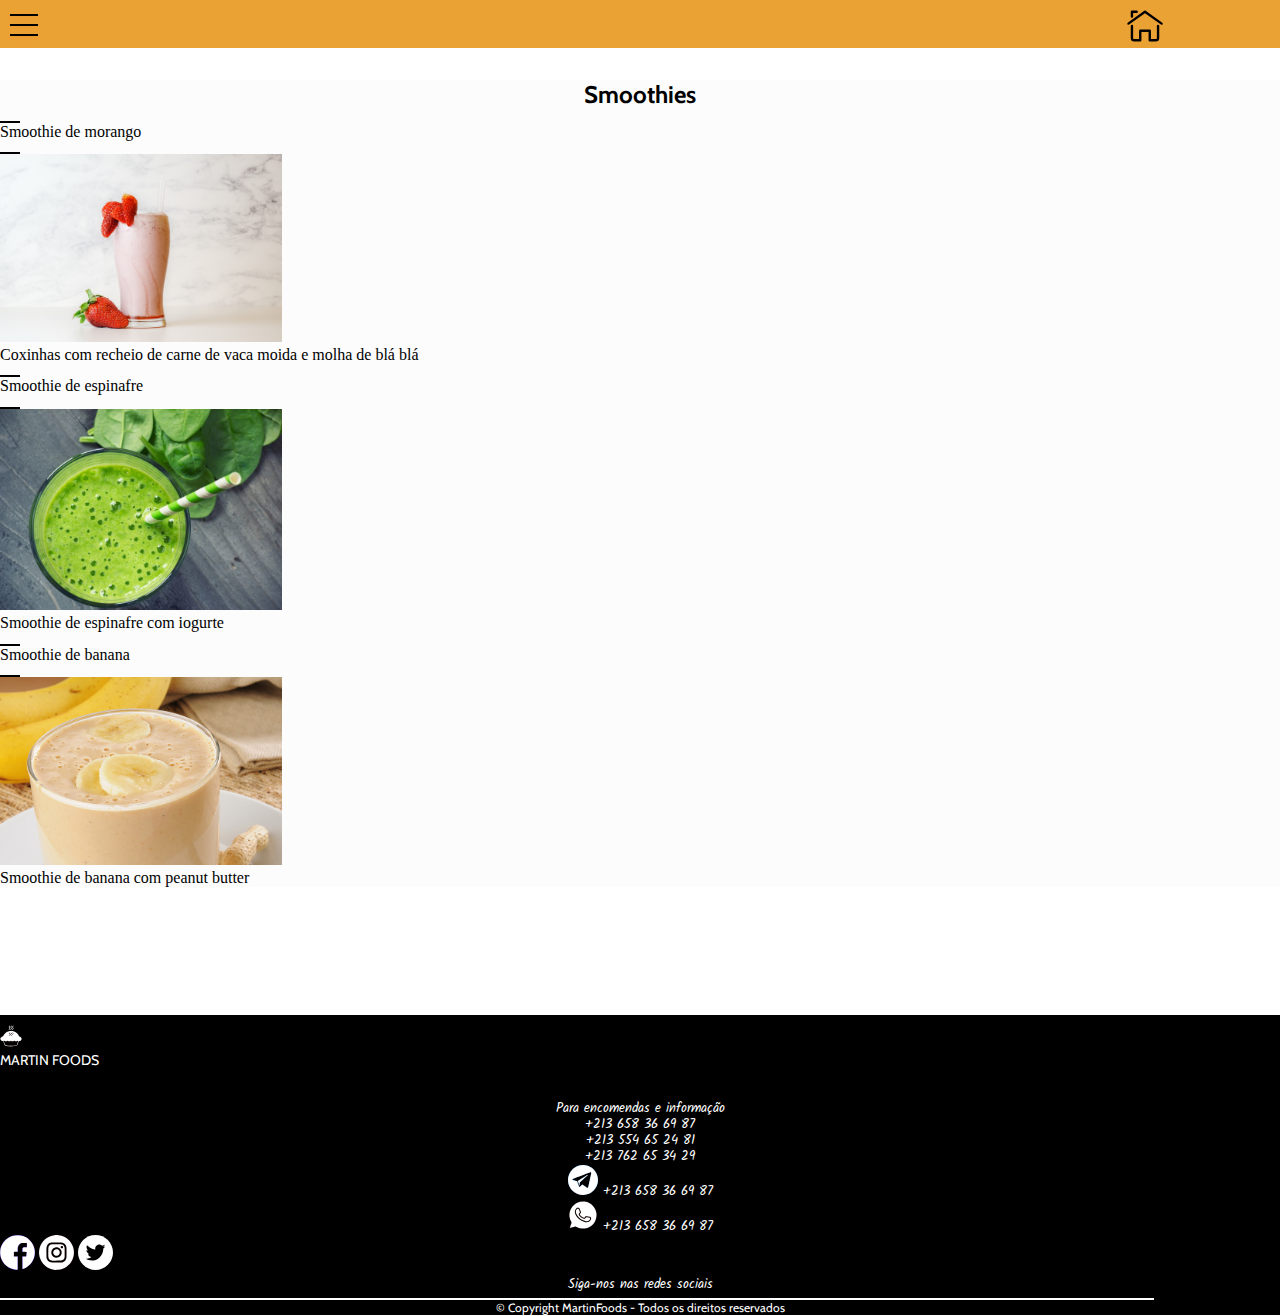
<file: Files/smoothies.html>
<!DOCTYPE html>
<html lang="pt">
<head>
    <meta charset="UTF-8">
    <meta name="viewport" content="width=device-width, initial-scale=1.0">
    <link href="https://fonts.googleapis.com/css2?family=Cabin:ital,wght@0,400;0,500;0,600;0,700;1,400;1,500;1,700&family=Kalam:wght@300;400;700&family=Molle:ital@1&display=swap" rel="stylesheet">
    <link rel="stylesheet" href="https://cdn.jsdelivr.net/npm/bootstrap@4.5.3/dist/css/bootstrap.min.css" integrity="sha384-TX8t27EcRE3e/ihU7zmQxVncDAy5uIKz4rEkgIXeMed4M0jlfIDPvg6uqKI2xXr2" crossorigin="anonymous">
    <script defer src="script.js"></script>
    <link rel="stylesheet" href="main.css">
    <title>Smoothies</title>
</head>
<body>
   <header>
    <div class="menu-btn">
        <div class="menu-btn-burger">

    </div>
    <a href="index.html" id="home">
        <img src="images/home_button.svg" width="38px" alt="home button">
    </a>
   </header>
   <main>
        <div id="menuu">
            
        </div>
        
        <div class="container">
        <h2 class="my-3">Smoothies</h2>

        <div class="d-flex justify-content-center mt-5">
            <hr class="l2">
            <p class="px-1">Smoothie de morango</p>
            <hr class="l2">
        </div>

        <a class="d-flex justify-content-center" href="#">
            <img src="images/Smoothie de morango.jpg" width="282px" alt="Smoothie de morango">
        </a>
        <p class="text-center mx-5 my-0">Coxinhas com recheio de carne de vaca moida e molha de blá blá</p>


        <div class="d-flex justify-content-center mt-5">
            <hr class="l2">
            <p class="px-1">Smoothie de espinafre</p>
            <hr class="l2">
        </div>

        <a class="d-flex justify-content-center" href="#">
            <img src="images/Smoothie de espinafre.jpg" width="282px" alt="Smoothie de espinafre">
        </a>
        <p class="text-center mx-5 my-0">Smoothie de espinafre com iogurte</p>

        <div class="d-flex justify-content-center mt-5">
            <hr class="l2">
            <p class="px-1">Smoothie de banana</p>
            <hr class="l2">
        </div>

        <a class="d-flex justify-content-center" href="#">
            <img src="images/Smoothie de banana.jpg" width="282px" alt="Smoothie de banana">
        </a>
        <p class="text-center mx-5 my-0 mb-5">Smoothie de banana com peanut butter</p>
   </main>
   <footer>
    <div class="d-flex justify-content-center"><img id="pie2" src="images/iconfinder_Pie_56270112.svg" alt=""></div>
        <p class="text-center mart2 m-0">MARTIN FOODS</p>
        <div class="contacts">
            <p>Para encomendas e informação</p>
            <p>+213 658 36 69 87</p>
            <p>+213 554 65 24 81</p>
            <p>+213 762 65 34 29</p>
            <p><img src="images/iconfinder_telegram_3069742.svg" width="30px" alt="Telegram logo">    +213 658 36 69 87</p>
            <p><img src="images/iconfinder_Social-media-expand_Whatsapp_4362938.svg" width="30px" alt="WhatsApp logo">    +213 658 36 69 87</p>
        </div>
        
        <div class="d-flex justify-content-center pt-3 mt-5 mb-3">
            <a href="https://www.facebook.com/daniel.martinho.9400"><img class="mr-4" src="images/facebook (1).svg" width="35px" alt="facebook logo"></a>
            <a href="https://www.instagram.com/mnz_cobra?=nametag"><img src="images/instagram.svg" width="35px" alt="instagram logo"></a>
            <a href="https://twitter.com/MnzMarcus?s=08"><img class="ml-4" src="images/iconfinder_twitter_online_social_media_734367.svg" width="35px" alt="twitter logo"></a>
        </div>
        <p class="siga">Siga-nos nas redes sociais</p>
        <div class="d-flex justify-content-center "><hr class="copy mb-0"></div>
        <p class="right">&copy Copyright MartinFoods - Todos os direitos reservados</p>
   </footer> 
</body>
</html>
</file>
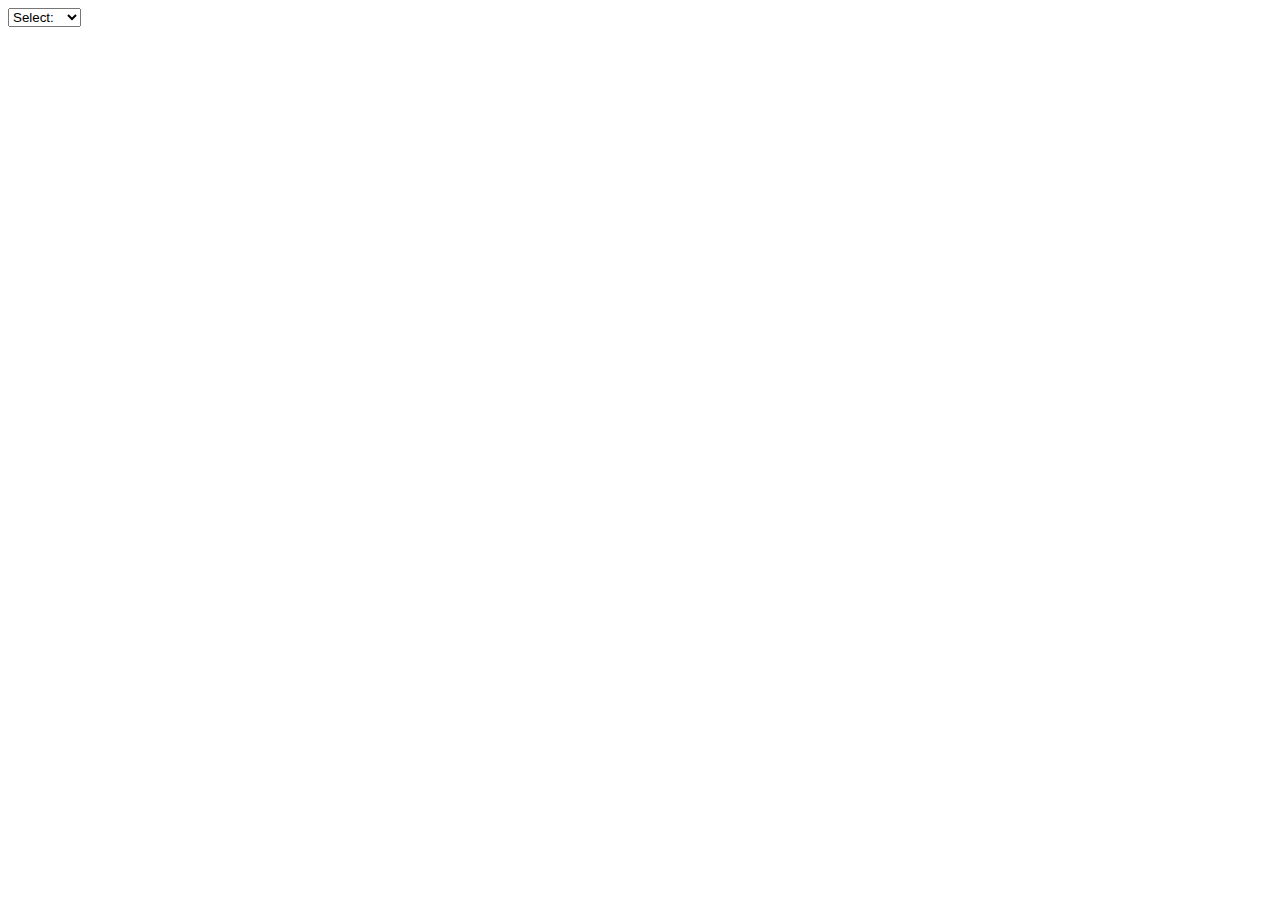
<file: Files/validar.html>
<!DOCTYPE html>
<html>
<head>
    <meta charset="utf-8">
    <title>Demo GetSelectOptionData</title>
</head>
<body>
    <form name="demoForm">
        <select name="demoSelect" onchange="showData()">
            <option value="zilch">Select:</option>
            <option value="A">Option 1</option>
            <option value="B">Option 2</option>
            <option value="C">Option 3</option>
        </select>
    </form>

    <p id="firstP">&nbsp;</p>
    <p id="secondP">&nbsp;</p>
    <p id="thirdP">&nbsp;</p>

    <script>
    function showData() {
        var theSelect = demoForm.demoSelect;
        var firstP = document.getElementById('firstP');
        var secondP = document.getElementById('secondP');
        var thirdP = document.getElementById('thirdP');
        firstP.innerHTML = ('This option\'s index number is: ' + theSelect.selectedIndex + ' (Javascript index numbers start at 0)');
        secondP.innerHTML = ('Its value is: ' + theSelect[theSelect.selectedIndex].value);
        thirdP.innerHTML = ('Its text is: ' + theSelect[theSelect.selectedIndex].text);
    }
     </script>
</body>
</html>
</file>
<file: Files/another.css>
* {
    margin: 0;
    padding: 0;
}

header {
    width: 100%;
    height: 48px;
    background-color: #EBA234;
}

/* menu button start*/
.menu-btn {
    position: relative;
    display: flex;
    justify-content: center;
    align-items: center;
    width: 48px;
    height: 50px;
    left: 0px;
    top: 0px;
    cursor: pointer;
    transition: all .5s ease-in-out;
}
.menu-btn-burger {
    width: 28px;
    height: 2px;
    background: black;
    box-shadow: 0 2px 5px rgba(255, 101, 47, .2);
    transition: all .5s ease-in-out;
}
.menu-btn-burger::before,
.menu-btn-burger::after {
    content:'';
    position: absolute;
    width: 28px;
    height: 2px;
    background: black;
    box-shadow: 0 2px 5px rgba(255, 101, 47, .2);
    transition: all .5s ease-in-out;
}
.menu-btn-burger::before {
    transform: translateY(-10px);
}
.menu-btn-burger::after {
    transform: translateY(10px);
}
.menu-btn.open .menu-btn-burger {
    transform: translateX(-50px);
    background: transparent;
    box-shadow: none;
}
.menu-btn.open .menu-btn-burger::before {
    transform: rotate(45deg) translate(35px, -35px)
}
.menu-btn.open .menu-btn-burger::after {
    transform: rotate(-45deg) translate(35px, 35px)
}
/*menu button end*/

/*perfil*/
#perfil {
    position: absolute;
    left:88vw;
}

/*menu*/
.receitas {
    position: absolute;
    background-color: rgba(0, 0, 0, .8);
    color: white;
    display: inline-block;
    align-content: center;
    text-align: center;
    font-family: 'Cabin', sans-serif;
    width: 100vw;
    height: 100vh;
    animation: fadeIn 0.5s ease-in-out;
}
.receitas h2 {
    font-size: 1.6em;
    margin-top: 2.5rem;
}
.receitas p {
    font-size: 14pt;
    line-height: 1.5rem;
}
@keyframes fadeIn {
    from {
        opacity: 0
    }
    to {
        opacity: 0.8
    }
}


/*menu end*/

main {
    background-image: url(images/cheesecake-1578695_19201.jpg);
    background-repeat: no-repeat;
    background-size: 100vw;
}
.container {
    padding-top: 550px;
}

.boas {
    font-family: 'Molle', cursive, sans-serif;
    font-size: 32px;
    margin-bottom: 0;
    line-height: 45px;
    color: #CD8923;
    text-shadow: -1px 0 black, 0 1px black, 1px 0 black, 0 -1px black;
}
.l1 {
    padding:0;
    border: 1px solid white;
    width: 60%;
}
#pie {
    width: 26px;
}
.mart {
    font-family: 'Cabin', cursive, sans-serif;
    font-size: 24px;
    color: white;
    
}
.btn-link {
    background-color: #CD8923;
}
a {
    color: white;
    text-decoration: none;
}
a:active {
    text-decoration: none;
}
.temos {
    font-family: 'Kalam', sans-serif;
    text-align: center;
    font-size: 36px;
    margin-block-start: 2em;
}
.ftleg {
    font-family: 'Cabin', sans-serif;
    font-size: 22px;
    text-align: center;
}
.descrit {
    width: 287px;
    color: #787878;
    text-align: center;
}

footer {
    background-color: black;
}

#pie2{
    width: 22px;
    padding-top: 10px;
}
.mart2 {
    font-family: 'Cabin', cursive, sans-serif;
    font-size: 14px;
    color: white;

}
.contacts {
    color: white;
    text-align: center;
    font-family: 'Kalam', sans-serif;
    line-height: 1.5rem;
    margin-top: 2rem;
    font-size: 10pt;
}
.siga {
    font-family: 'Kalam', italic, sans-serif;
    color: white;
    text-align: center;
    font-size: 10pt;
    padding-bottom: 0.2rem
}
.copy {
    width: 90%;
    border: 0.2px solid white; 
}
.right  {
    font-family: 'Cabin', sans-serif;
    font-size: 12px;
    color: white;
    text-align: center;
}
</file>
<file: Files/main.css>
* {
    margin: 0;
    padding: 0;
    max-width: 100vw;
}

header {
    width: 100%;
    height: 48px;
    background-color: #EBA234;
}
/* menu button start*/
.menu-btn {
    position: relative;
    display: flex;
    justify-content: center;
    align-items: center;
    width: 48px;
    height: 50px;
    left: 0px;
    top: 0px;
    cursor: pointer;
    transition: all .5s ease-in-out;
}
.menu-btn-burger {
    width: 28px;
    height: 2px;
    background: black;
    box-shadow: 0 2px 5px rgba(255, 101, 47, .2);
    transition: all .5s ease-in-out;
}
.menu-btn-burger::before,
.menu-btn-burger::after {
    content:'';
    position: absolute;
    width: 28px;
    height: 2px;
    background: black;
    box-shadow: 0 2px 5px rgba(255, 101, 47, .2);
    transition: all .5s ease-in-out;
}
.menu-btn-burger::before {
    transform: translateY(-10px);
}
.menu-btn-burger::after {
    transform: translateY(10px);
}
.menu-btn.open .menu-btn-burger {
    transform: translateX(-50px);
    background: transparent;
    box-shadow: none;
}
.menu-btn.open .menu-btn-burger::before {
    transform: rotate(45deg) translate(35px, -35px)
}
.menu-btn.open .menu-btn-burger::after {
    transform: rotate(-45deg) translate(35px, 35px)
}
/*menu button end*/

/*home button*/
#home {
    position: absolute;
    left:88vw;
    top: 7px;
}
main {
    background-color: #fcfcfc;
}
.receitas {
    position: absolute;
    background-color: rgba(0, 0, 0, .8);
    color: white;
    display: inline-block;
    align-content: center;
    text-align: center;
    font-family: 'Cabin', sans-serif;
    width: 100vw;
    height: 100vh;
    animation: fadeIn 0.5s ease-in-out;
    top: 48px;
    z-index: 99;
}
.receitas h2 {
    font-size: 1.6em;
    margin-top: 2.5rem; 
}
.receitas p {
    font-size: 14pt;
    line-height: 1.15rem;
}
@keyframes fadeIn {
    from {
        opacity: 0
    }
    to {
        opacity: 0.8
    }
}

.container {
    
    margin: 2em 0;
}

a {
    color: white;
    text-decoration: none;
}
a:active {
    text-decoration: none;
}
.l1 {
    padding:0;
    border: 1px solid white;
    width: 60%;
}

h2 {
    font-family: 'Cabin', cursive, sans-serif;
    text-align: center;
    font-weight: bold;
}

.l2 {
    border: 1px solid black;
    width: 18px;
    margin-top: 0.72rem;
}

.btn-light {
    border-radius: 0;
    font-family: 'Cabin', sans-serif;
    background-color: #EBA234;
    margin-left: 0;
}

#preço {
    width: 60%;
    background-color: #EBA234;
    color: black;
    height: 38px;
    text-align: center;
    padding-top: 8px;
    margin-top: 15px;
    font-family: 'Cabin', sans-serif;
    margin-right: 0;
}

.validar {
    color: black;
    background-color: #EBA234;
    width: 100%;
    padding: 5px;
    margin-bottom: 4rem;
    font-family: 'Cabin', sans-serif;
    font-size: 1.2em;

}

/*log in*/
section {
    margin: 8% 8%;
    font-family: 'Cabin', sans-serif;
}
form {
    display: inline-block;
    align-items: center;
    align-content: center;
}
input {
    width: 60vw;
    height: 3vh;
    align-items: center;
}

#regist {
    text-align: center;
    margin-bottom: 5%;
}
#discricao {
    text-align: center;
    font-size: 12pt;
}
#emailHelp {
    font-size: 10pt;
}
button {
    padding: 0 8px;
    margin-top: 1em; 
}
/*login end*/
footer {
    background-color: black;
    margin-top: 8em;
    
}

#pie2{
    width: 22px;
    padding-top: 10px;
    margin-bottom: 0;
}
.mart2 {
    font-family: 'Cabin', cursive, sans-serif;
    font-size: 14px;
    color: white;

}
.contacts {
    color: white;
    text-align: center;
    font-family: 'Kalam', sans-serif;
    line-height: 1rem;
    margin-top: 2rem;
    font-size: 10pt;
}
.siga {
    font-family: 'Kalam', italic, sans-serif;
    color: white;
    text-align: center;
    font-size: 10pt;
    padding-bottom: 0.2rem
}
.copy {
    width: 90%;
    border: 0.2px solid white; 
}
.right  {
    font-family: 'Cabin', sans-serif;
    font-size: 12px;
    color: white;
    text-align: center;
}
</file>
